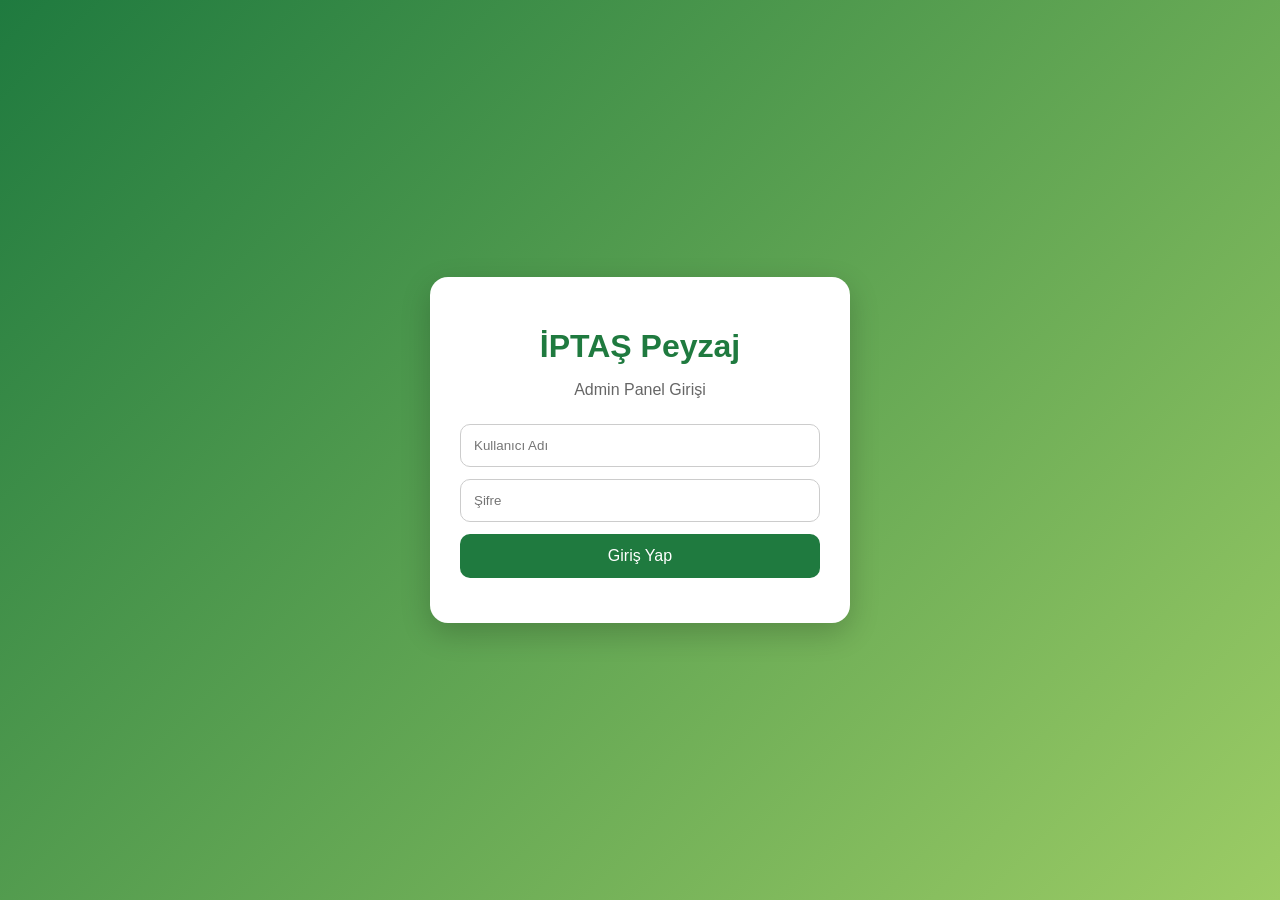
<file: wwwroot/login.html>
﻿<!DOCTYPE html>
<html lang="tr">
<head>
    <meta charset="UTF-8" />
    <title>İPTAŞ Peyzaj - Giriş</title>
    <link rel="stylesheet" href="login.css" />
</head>
<body>
    <div class="login-box">
        <h1>İPTAŞ Peyzaj</h1>
        <p>Admin Panel Girişi</p>

        <form id="loginForm">
            <input type="text" id="kullaniciAdi" placeholder="Kullanıcı Adı" required />
            <input type="password" id="sifre" placeholder="Şifre" required />

            <button type="submit">Giriş Yap</button>
        </form>

        <div id="mesaj"></div>
    </div>

    <script src="login.js"></script>
</body>
</html>
</file>
<file: wwwroot/login.css>
﻿body {
    margin: 0;
    font-family: Arial, sans-serif;
    background: linear-gradient(135deg, #1f7a3f, #9ccc65);
    height: 100vh;
    display: flex;
    align-items: center;
    justify-content: center;
}

.login-box {
    width: 360px;
    background: white;
    padding: 30px;
    border-radius: 18px;
    box-shadow: 0 10px 30px rgba(0,0,0,0.2);
    text-align: center;
}

h1 {
    color: #1f7a3f;
    margin-bottom: 5px;
}

p {
    color: #666;
    margin-bottom: 25px;
}

input {
    width: 100%;
    padding: 13px;
    margin-bottom: 12px;
    border: 1px solid #ccc;
    border-radius: 10px;
    box-sizing: border-box;
}

button {
    width: 100%;
    padding: 13px;
    border: none;
    border-radius: 10px;
    background: #1f7a3f;
    color: white;
    font-size: 16px;
    cursor: pointer;
}

    button:hover {
        background: #155d2f;
    }

#mesaj {
    margin-top: 15px;
    font-weight: bold;
}
</file>
